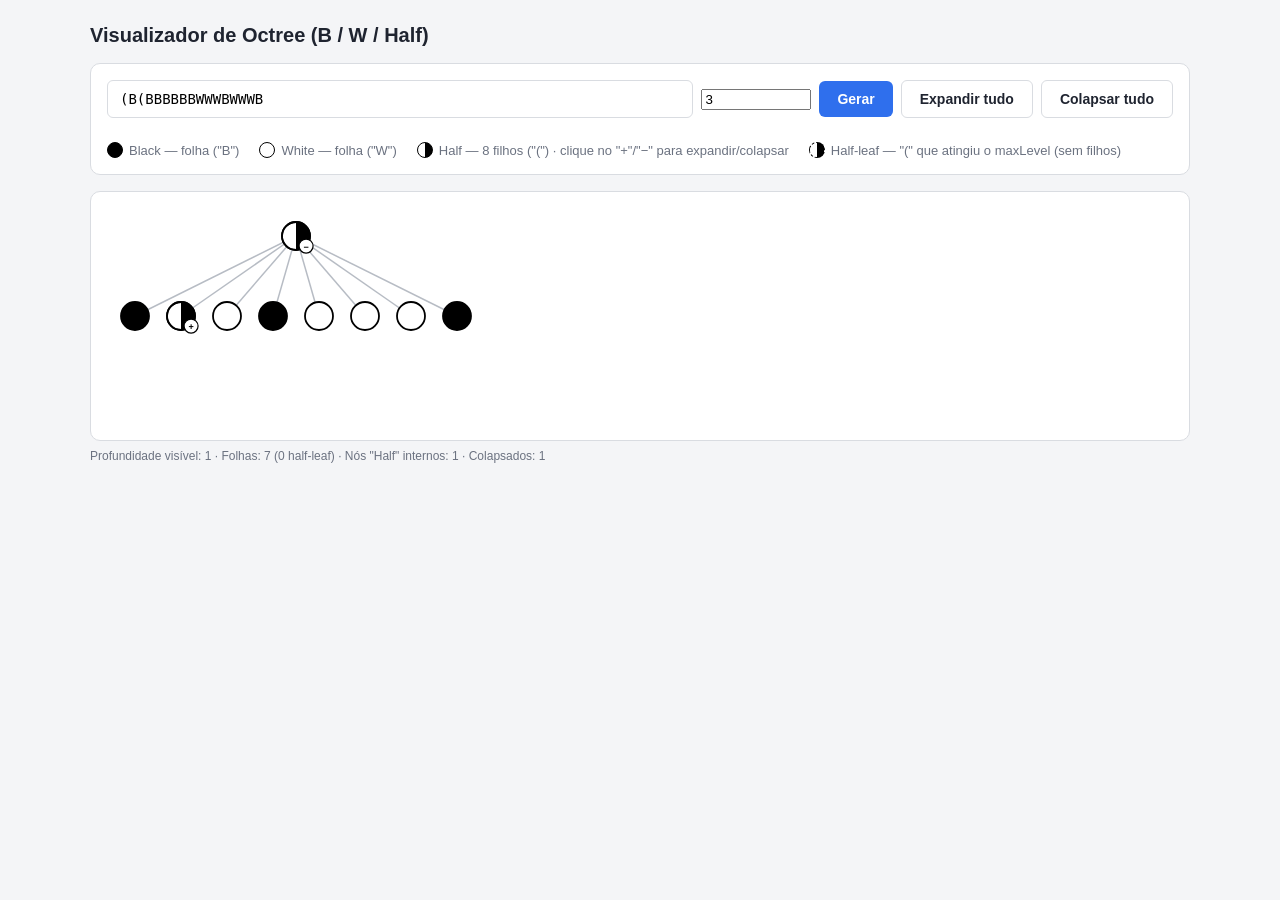
<file: index.html>
<!DOCTYPE html>
<html lang="pt-br">

<head>
  <meta charset="UTF-8">
  <meta name="viewport" content="width=device-width, initial-scale=1">
  <title>Visualizador de Octree</title>
  <link rel="stylesheet" href="styles.css">
</head>

<body>
  <div class="container">
    <h1>Visualizador de Octree (B / W / Half)</h1>

    <div class="panel">
      <div class="controls">
        <input type="text" id="treeInput" placeholder="Ex: (B(BBBBBBWWWBWWWB" autocomplete="off" spellcheck="false">
        <input type="number" id="maxLevelInput" min="0" step="1" placeholder="maxLevel"
          title="Nível máximo (maxLevel) usado na geração da árvore" style="width: 110px;">
        <button id="renderBtn">Gerar</button>
        <button id="expandAllBtn" class="btn-secondary" type="button">Expandir tudo</button>
        <button id="collapseAllBtn" class="btn-secondary" type="button">Colapsar tudo</button>
      </div>
      <div class="error" id="errorMsg"></div>
      <div class="legend">
        <div class="legend-item"><span class="swatch black"></span> Black — folha ("B")</div>
        <div class="legend-item"><span class="swatch white"></span> White — folha ("W")</div>
        <div class="legend-item"><span class="swatch half"></span> Half — 8 filhos ("(") · clique no "+"/"−" para
          expandir/colapsar</div>
        <div class="legend-item"><span class="swatch half" style="border-style: dashed;"></span> Half-leaf — "(" que
          atingiu o maxLevel (sem filhos)</div>
      </div>
    </div>

    <div class="svg-wrapper">
      <svg id="treeSvg" xmlns="http://www.w3.org/2000/svg"></svg>
    </div>
    <div class="stats" id="statsMsg"></div>
  </div>

  <script src="scripts.js"></script>
</body>

</html>
</file>
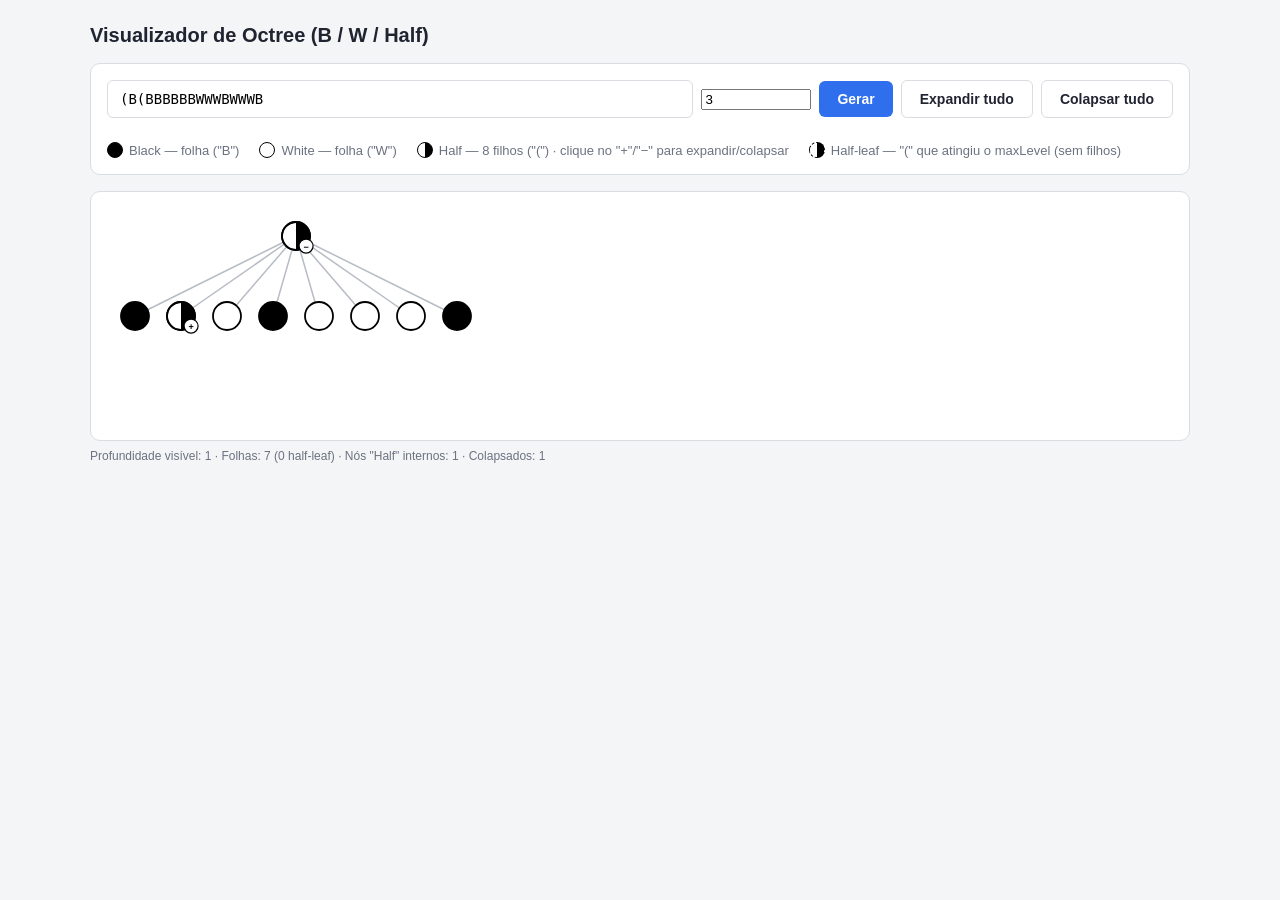
<file: arvore-visualizador.html>
<!DOCTYPE html>
<html lang="pt-br">

<head>
  <meta charset="UTF-8">
  <meta name="viewport" content="width=device-width, initial-scale=1">
  <title>Visualizador de Octree</title>
  <link rel="stylesheet" href="styles.css">
</head>

<body>
  <div class="container">
    <h1>Visualizador de Octree (B / W / Half)</h1>

    <div class="panel">
      <div class="controls">
        <input type="text" id="treeInput" placeholder="Ex: (B(BBBBBBWWWBWWWB" autocomplete="off" spellcheck="false">
        <input type="number" id="maxLevelInput" min="0" step="1" placeholder="maxLevel"
          title="Nível máximo (maxLevel) usado na geração da árvore" style="width: 110px;">
        <button id="renderBtn">Gerar</button>
        <button id="expandAllBtn" class="btn-secondary" type="button">Expandir tudo</button>
        <button id="collapseAllBtn" class="btn-secondary" type="button">Colapsar tudo</button>
      </div>
      <div class="error" id="errorMsg"></div>
      <div class="legend">
        <div class="legend-item"><span class="swatch black"></span> Black — folha ("B")</div>
        <div class="legend-item"><span class="swatch white"></span> White — folha ("W")</div>
        <div class="legend-item"><span class="swatch half"></span> Half — 8 filhos ("(") · clique no "+"/"−" para
          expandir/colapsar</div>
        <div class="legend-item"><span class="swatch half" style="border-style: dashed;"></span> Half-leaf — "(" que
          atingiu o maxLevel (sem filhos)</div>
      </div>
    </div>

    <div class="svg-wrapper">
      <svg id="treeSvg" xmlns="http://www.w3.org/2000/svg"></svg>
    </div>
    <div class="stats" id="statsMsg"></div>
  </div>

  <script src="scripts.js"></script>
</body>

</html>
</file>
<file: styles.css>
:root {
    --bg: #f4f5f7;
    --panel: #ffffff;
    --border: #d9dce1;
    --text: #1f2430;
    --muted: #6b7280;
    --accent: #2f6fed;
    --error: #d63333;
}

* {
    box-sizing: border-box;
}

body {
    margin: 0;
    font-family: -apple-system, BlinkMacSystemFont, "Segoe UI", Roboto, sans-serif;
    background: var(--bg);
    color: var(--text);
    padding: 24px;
}

.container {
    max-width: 1100px;
    margin: 0 auto;
}

h1 {
    font-size: 20px;
    font-weight: 600;
    margin: 0 0 16px;
}

.panel {
    background: var(--panel);
    border: 1px solid var(--border);
    border-radius: 10px;
    padding: 16px;
    margin-bottom: 16px;
}

.controls {
    display: flex;
    gap: 8px;
    flex-wrap: wrap;
    align-items: center;
}

#treeInput {
    flex: 1;
    min-width: 220px;
    padding: 10px 12px;
    font-family: "SFMono-Regular", Consolas, Menlo, monospace;
    font-size: 14px;
    border: 1px solid var(--border);
    border-radius: 6px;
    outline: none;
}

#treeInput:focus {
    border-color: var(--accent);
}

button {
    padding: 10px 18px;
    font-size: 14px;
    font-weight: 600;
    border: none;
    border-radius: 6px;
    background: var(--accent);
    color: #fff;
    cursor: pointer;
}

button:hover {
    background: #2559c9;
}

.error {
    color: var(--error);
    font-size: 13px;
    margin-top: 8px;
    min-height: 16px;
}

.legend {
    display: flex;
    gap: 20px;
    flex-wrap: wrap;
    font-size: 13px;
    color: var(--muted);
}

.legend-item {
    display: flex;
    align-items: center;
    gap: 6px;
}

.swatch {
    width: 16px;
    height: 16px;
    border-radius: 50%;
    border: 1.5px solid #000;
    flex: none;
}

.swatch.black {
    background: #000;
}

.swatch.white {
    background: #fff;
}

.swatch.half {
    background: linear-gradient(to right, #fff 50%, #000 50%);
}

.svg-wrapper {
    overflow: auto;
    border: 1px solid var(--border);
    border-radius: 10px;
    background: #fff;
    padding: 8px;
}

svg {
    display: block;
}

.edge {
    stroke: #b7bcc4;
    stroke-width: 1.5;
}

.node-circle {
    stroke: #000;
    stroke-width: 1.8;
}

.node-black-fill {
    fill: #000;
}

.node-white-fill {
    fill: #fff;
}

.node-half-black {
    fill: #000;
    stroke: none;
}

.node-outline {
    fill: none;
    stroke: #000;
    stroke-width: 1.8;
}

.node-outline-leaf {
    stroke-dasharray: 3 2;
}

.node-badge-circle {
    fill: #fff;
    stroke: #000;
    stroke-width: 1.2;
    cursor: pointer;
}

.node-badge-circle:hover {
    fill: #eef2ff;
}

.node-badge-text {
    font-size: 9px;
    font-weight: 700;
    text-anchor: middle;
    dominant-baseline: central;
    pointer-events: none;
}

.node-group text {
    font-size: 9px;
    text-anchor: middle;
    pointer-events: none;
}

.btn-secondary {
    background: #fff;
    color: var(--text);
    border: 1px solid var(--border) !important;
}

.btn-secondary:hover {
    background: #f0f1f3 !important;
}

.stats {
    font-size: 12px;
    color: var(--muted);
    margin-top: 8px;
}
</file>
